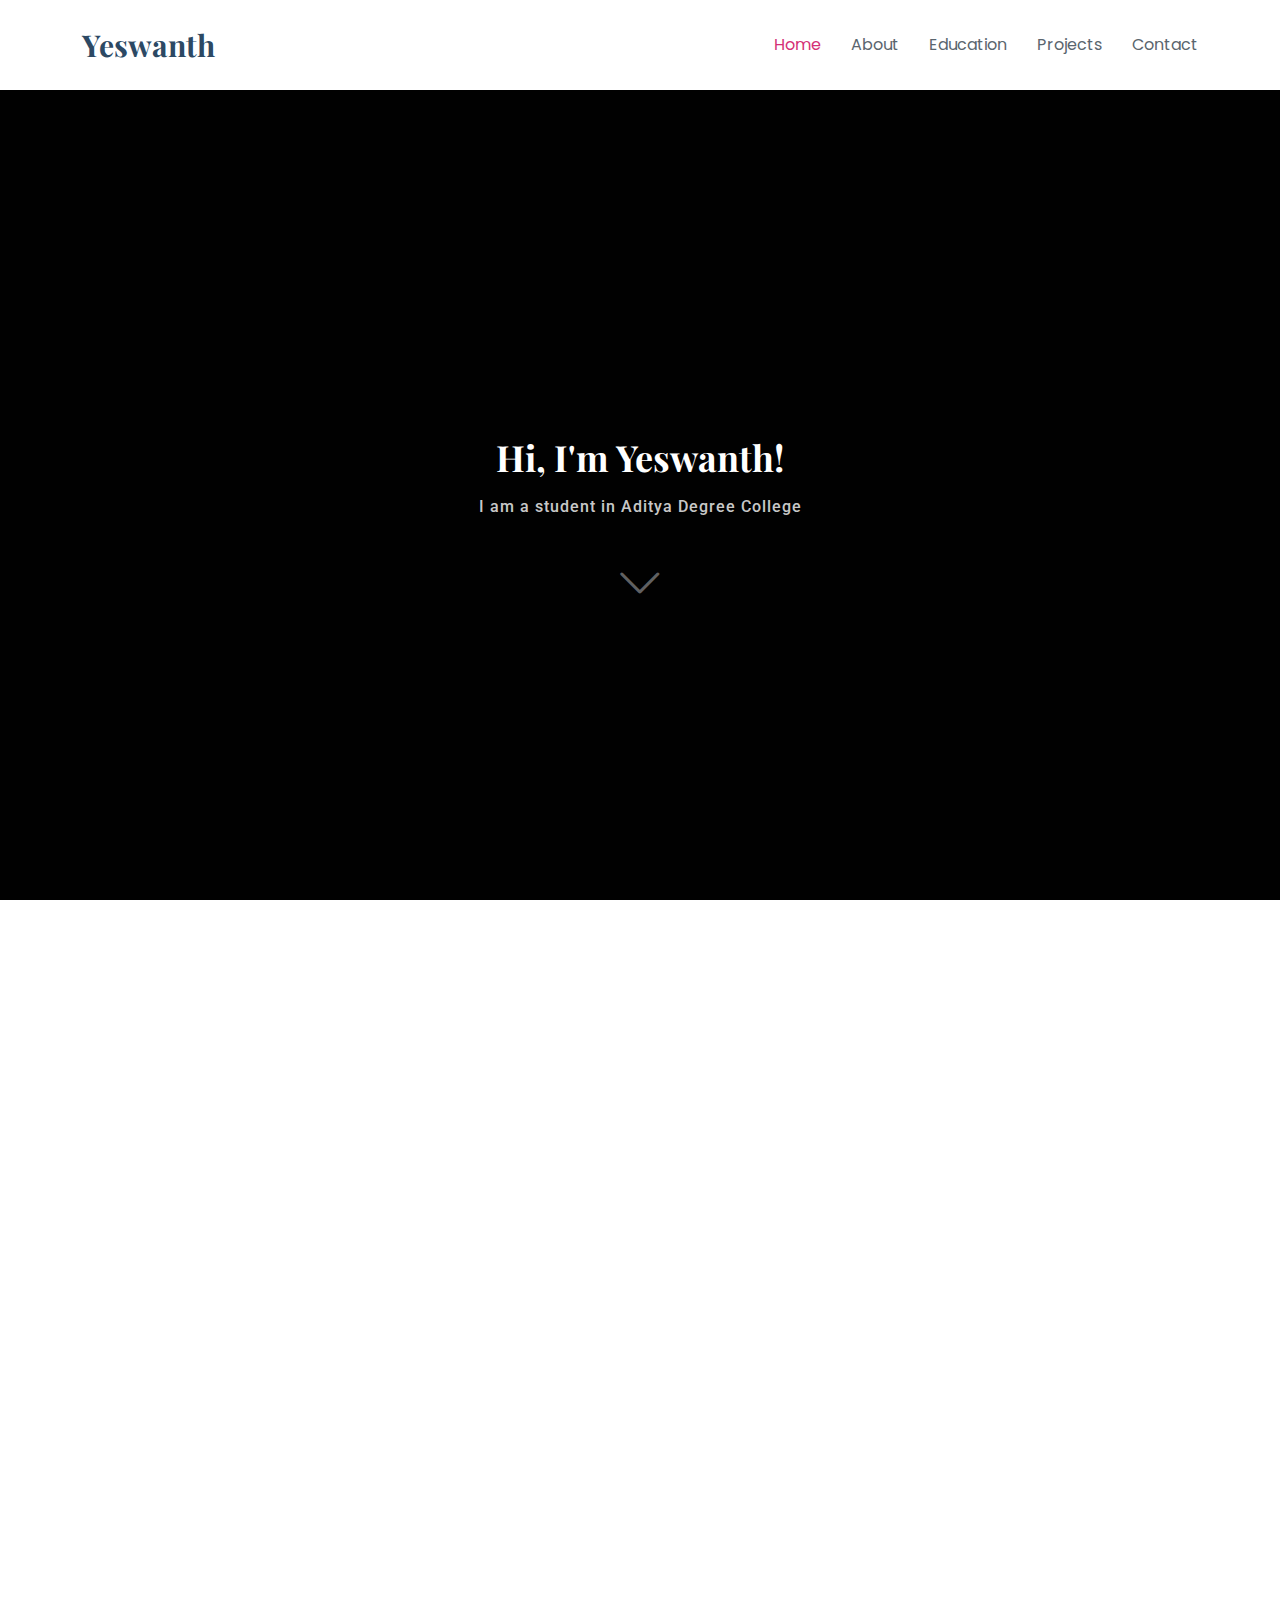
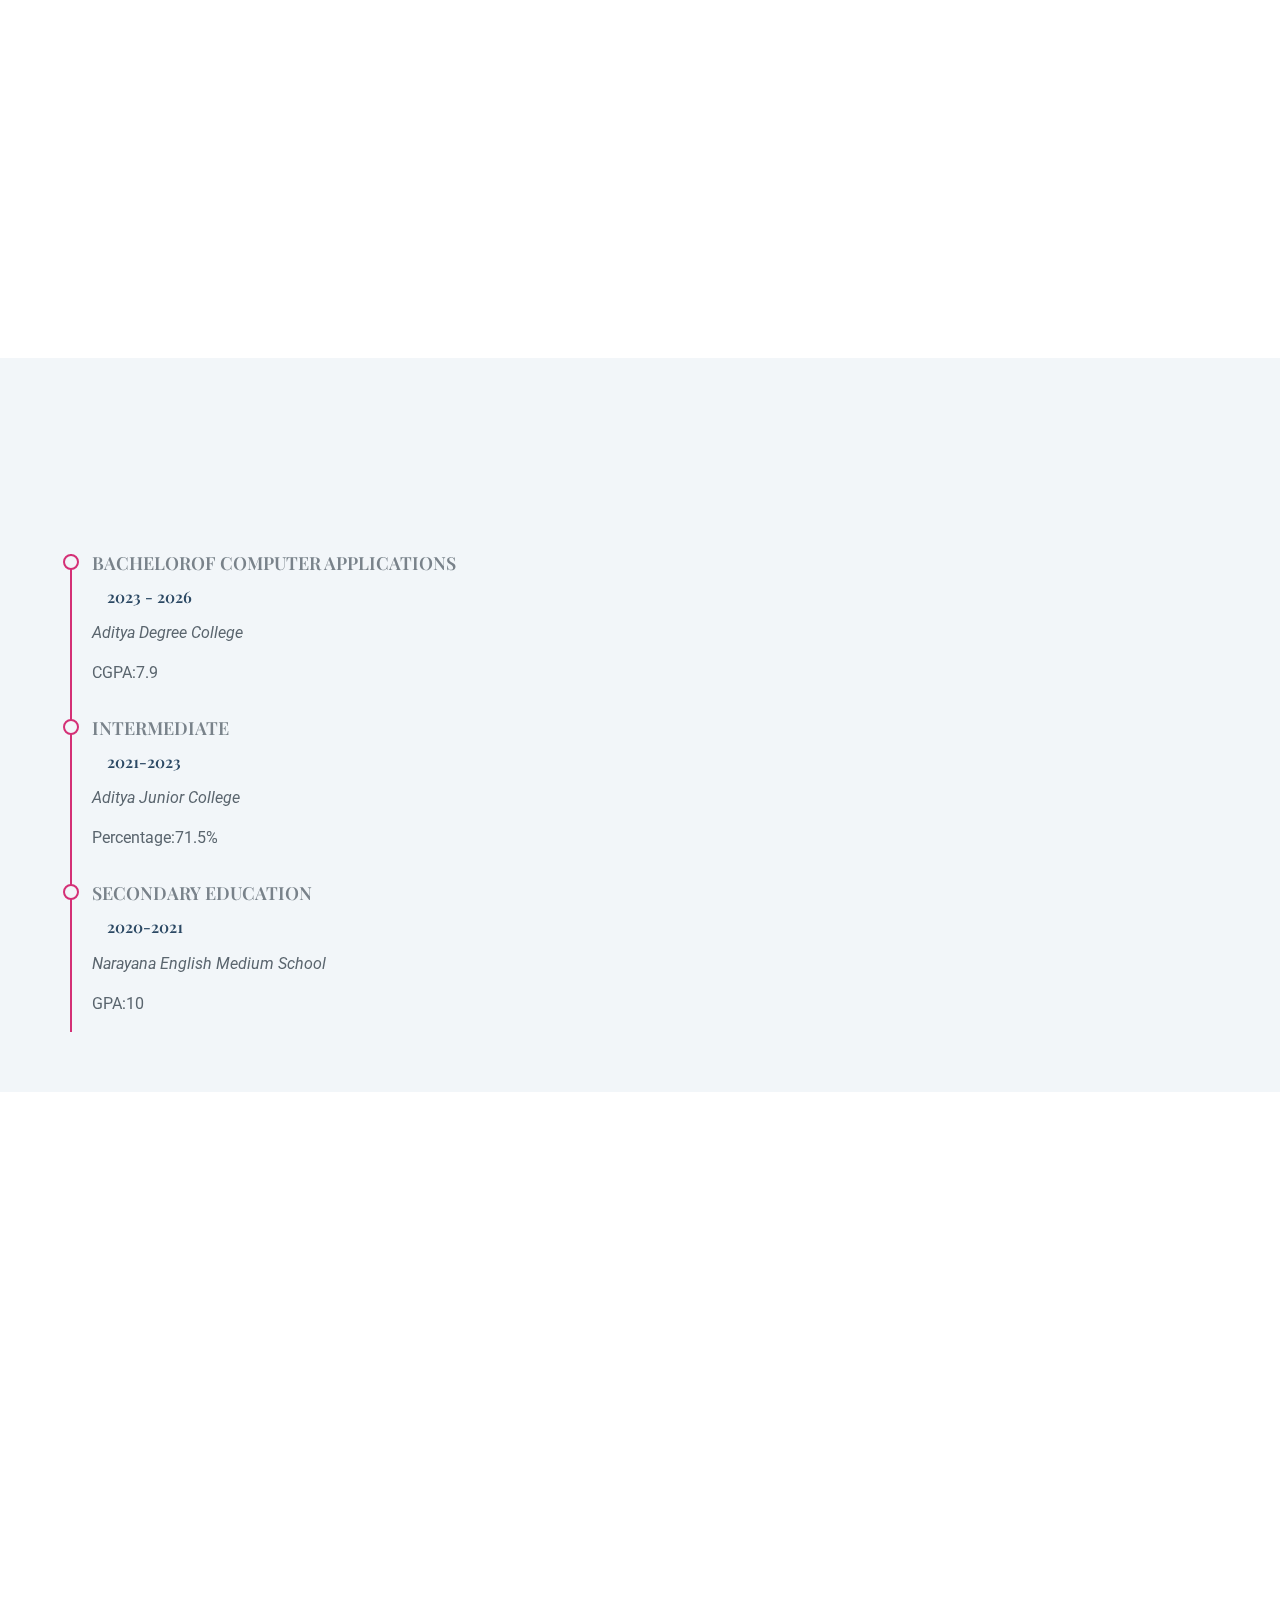
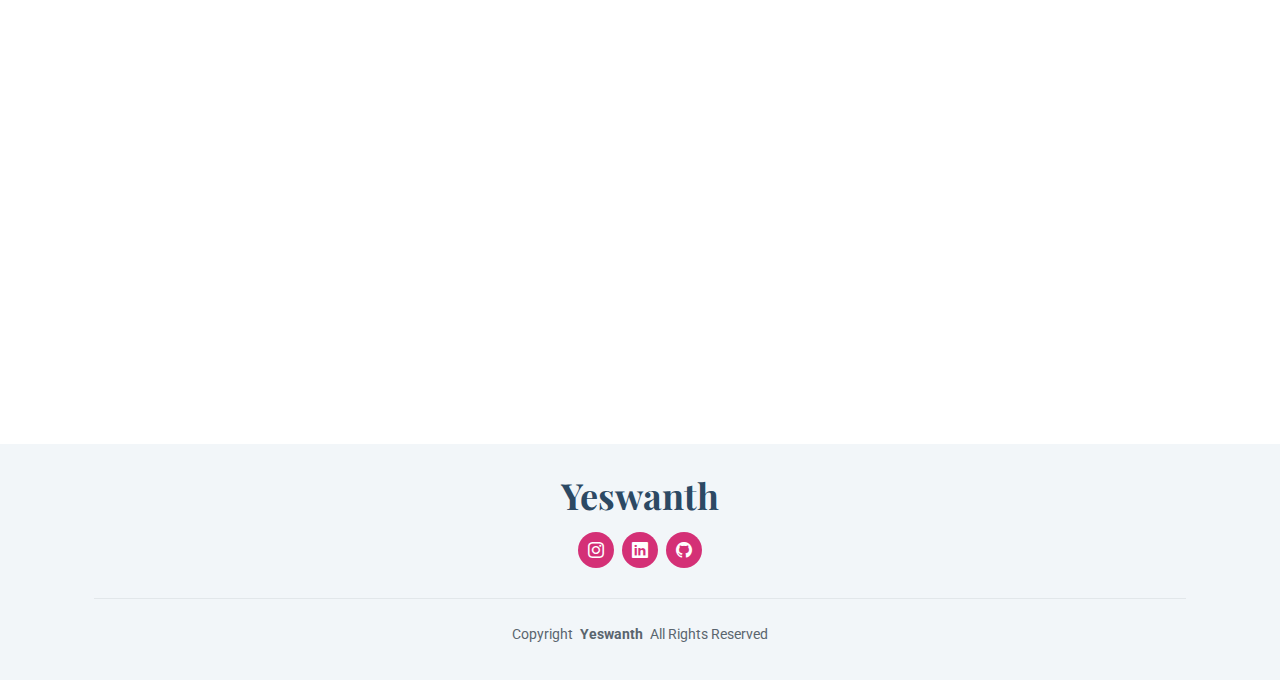
<file: index.html>
<!DOCTYPE html>
<html lang="en">

<head>
  <meta charset="utf-8">
  <meta content="width=device-width, initial-scale=1.0" name="viewport">
  <title>Yeswanth Portfolio</title>
  <meta name="description" content="">
  <meta name="keywords" content="">
  <!-- Favicons -->
  <link href="assets/img/logo1.png" rel="icon">
  <!-- Fonts -->
  <link href="https://fonts.googleapis.com" rel="preconnect">
  <link href="https://fonts.gstatic.com" rel="preconnect" crossorigin>
  <link href="https://fonts.googleapis.com/css2?family=Roboto:ital,wght@0,100;0,300;0,400;0,500;0,700;0,900;1,100;1,300;1,400;1,500;1,700;1,900&family=Poppins:ital,wght@0,100;0,200;0,300;0,400;0,500;0,600;0,700;0,800;0,900;1,100;1,200;1,300;1,400;1,500;1,600;1,700;1,800;1,900&family=Playfair+Display:ital,wght@0,400;0,500;0,600;0,700;0,800;0,900;1,400;1,500;1,600;1,700;1,800;1,900&display=swap" rel="stylesheet">
  <!-- Vendor CSS Files -->
  <link href="assets/vendor/bootstrap/css/bootstrap.min.css" rel="stylesheet">
  <link href="assets/vendor/bootstrap-icons/bootstrap-icons.css" rel="stylesheet">
  <link href="assets/vendor/aos/aos.css" rel="stylesheet">
  <link href="assets/vendor/glightbox/css/glightbox.min.css" rel="stylesheet">
  <link href="assets/vendor/swiper/swiper-bundle.min.css" rel="stylesheet">
  <!-- Main CSS File -->
  <link href="assets/css/main.css" rel="stylesheet">
</head>
<body class="index-page">
  <header id="header" class="header d-flex align-items-center sticky-top">
    <div class="container-fluid container-xl position-relative d-flex align-items-center justify-content-between">
      <a href="index.html" class="logo d-flex align-items-center">
      <h1 class="sitename">Yeswanth</h1>
      </a>
      <nav id="navmenu" class="navmenu">
        <ul>
          <li><a href="#hero" class="active">Home</a></li>
          <li><a href="#about">About</a></li>
          <li><a href="#education">Education</a></li>
          <li><a href="#projects">Projects</a></li>
          <li><a href="#contact">Contact</a></li>
        </ul>
        <i class="mobile-nav-toggle d-xl-none bi bi-list"></i>
      </nav>
    </div>
  </header>
  <main class="main">
    <!-- Hero Section -->
    <section id="hero" class="hero section dark-background">
      <div class="container text-center" data-aos="fade-up" data-aos-delay="100">
        <h2>Hi, I'm Yeswanth!</h2>
        <p>I am a student in Aditya Degree College<br></p>
        <a href="#about" class="btn-scroll" title="Scroll Down"><i class="bi bi-chevron-down"></i></a>
      </div>
    </section><!-- /Hero Section -->
    <!-- About Section -->
    <section id="about" class="about section">
      <!-- Section Title -->
      <div class="container section-title" data-aos="fade-up">
        <h2>About</h2>
      </div><!-- End Section Title -->
      <div class="container" data-aos="fade-up" data-aos-delay="100">
        <div class="row gy-4 justify-content-center">
          <div class="col-lg-4">
            <img src="assets/img/me.jpg" class="img-fluid" style="width: 356px;height: 350px;" alt="">
          </div>
          <div class="col-lg-8 content">
            <h2> Student &amp; Web Developer.</h2>
            <p class="fst-italic py-3">
             
            </p>
            <div class="row">
              <div class="col-lg-6">
                <ul>
                  <li><i class="bi bi-chevron-right"></i> <strong>Birthday:</strong> <span>23 Nov 2005</span></li>
                  <li><i class="bi bi-chevron-right"></i> <strong>Phone:</strong> <span>7893463488</span></li>
                  <li><i class="bi bi-chevron-right"></i> <strong>City:</strong> <span>Anaparthi,Ap</span></li>
                </ul>
              </div>
              <div class="col-lg-6">
                <ul>
                  <li><i class="bi bi-chevron-right"></i> <strong>Age:</strong> <span>20</span></li>
                  <li><i class="bi bi-chevron-right"></i> <strong>Degree:</strong> <span>UG</span></li>
                  <li><i class="bi bi-chevron-right"></i> <strong>Email:</strong> <span>yeswanthyesanth20@gmail.com</span></li>
                </ul>
              </div>
            </div>
            <p class="py-3">
              Aspiring Software Developer with a strong foundation in BCA from
              Aditya Degree College. Proficient in various web technologies , I aim
              to leverage my technical skills and teamwork abilities to contribute
              effectively to innovative projects and drive business success. Seeking
              opportunities to grow and excel in a dynamic and collaborative
              environment.
            </p>
          </div>
        </div>
      </div>
    </section><!-- /About Section -->
    <!-- Skills Section -->
    <section id="skills" class="skills section">
      <!-- Section Title -->
      <div class="container section-title" data-aos="fade-up">
        <h2>Skills</h2>
      <div class="container" data-aos="fade-up" data-aos-delay="100">
        <div class="row skills-content skills-animation">
          <div class="col-lg-6">
            <div class="progress">
              <span class="skill"><span>HTML</span> <i class="val">100%</i></span>
              <div class="progress-bar-wrap">
                <div class="progress-bar" role="progressbar" aria-valuenow="100" aria-valuemin="0" aria-valuemax="100"></div>
              </div>
            </div><!-- End Skills Item -->
            <div class="progress">
              <span class="skill"><span>CSS</span> <i class="val">90%</i></span>
              <div class="progress-bar-wrap">
                <div class="progress-bar" role="progressbar" aria-valuenow="90" aria-valuemin="0" aria-valuemax="100"></div>
              </div>
            </div><!-- End Skills Item -->
            <div class="progress">
              <span class="skill"><span>JavaScript</span> <i class="val">75%</i></span>
              <div class="progress-bar-wrap">
                <div class="progress-bar" role="progressbar" aria-valuenow="75" aria-valuemin="0" aria-valuemax="100"></div>
              </div>
            </div><!-- End Skills Item -->
          </div>
          <div class="col-lg-6">
            <div class="progress">
              <span class="skill"><span>Python</span> <i class="val">80%</i></span>
              <div class="progress-bar-wrap">
                <div class="progress-bar" role="progressbar" aria-valuenow="80" aria-valuemin="0" aria-valuemax="100"></div>
              </div>
            </div><!-- End Skills Item -->
            <div class="progress">
              <span class="skill"><span>Java</span> <i class="val">90%</i></span>
              <div class="progress-bar-wrap">
                <div class="progress-bar" role="progressbar" aria-valuenow="90" aria-valuemin="0" aria-valuemax="100"></div>
              </div>
            </div><!-- End Skills Item -->
            <div class="progress">
              <span class="skill"><span>SQL</span> <i class="val">55%</i></span>
              <div class="progress-bar-wrap">
                <div class="progress-bar" role="progressbar" aria-valuenow="55" aria-valuemin="0" aria-valuemax="100"></div>
              </div>
            </div><!-- End Skills Item -->
          </div>
        </div>
      </div>
    </section><!-- /Skills Section -->
    <!-- Resume Section -->
    <section id="education" class="resume section light-background">
      <!-- Section Title -->
      <div class="container section-title" data-aos="fade-up">
        <h2>Education</h2>
      </div><!-- End Section Title -->
      <div class="container">
        <div class="row">
            <div class="resume-item">
              <h4>Bachelorof Computer Applications</h4>
              <h5>2023 - 2026</h5>
              <p><em>Aditya Degree College</em></p>
              <p>CGPA:7.9</p>
            </div><!-- Edn Resume Item -->
            <div class="resume-item">
              <h4>Intermediate</h4>
              <h5>2021-2023</h5>
              <p><em>Aditya Junior College</em></p>
              <p>Percentage:71.5%</p>
            </div><!-- Edn Resume Item -->
            <div class="resume-item">
              <h4>Secondary Education </h4>
              <h5>2020-2021</h5>
              <p><em>Narayana English Medium School</em></p>
              <p>GPA:10</p>
            </div><!-- Edn Resume Item -->
          </div>
        </div>
      </div>
    </section><!-- /Resume Section -->
    <!-- Portfolio Section -->
    <section id="projects" class="portfolio section white-background">
      <!-- Section Title -->
      <div class="container section-title" data-aos="fade-up">
        <h2>Projects</h2>
      </div><!-- End Section Title -->
      <div class="container">
        <div class="isotope-layout" data-default-filter="*" data-layout="masonry" data-sort="original-order">
          <div class="row gy-4 isotope-container" data-aos="fade-up" data-aos-delay="200">
            <div class="col-lg-4 col-md-6 portfolio-item isotope-item filter-app">
              <img src="assets/img/masonry-portfolio/clone.png" class="img-fluid" alt="">
              <div class="portfolio-info">
                <h4> Netflix Clone </h4>
                <a href="assets/img/masonry-portfolio/netvi.mp4" title="Netflix Clone" data-gallery="portfolio-gallery-app" class="glightbox preview-link"><i class="bi bi-zoom-in"></i></a>
                <a href="portfolio-details.html" title="More Details" class="details-link"><i class="bi bi-link-45deg"></i></a>
              </div>
            </div><!-- End Portfolio Item -->
            <div class="col-lg-4 col-md-6 portfolio-item isotope-item filter-app">
              <img src="assets/img/masonry-portfolio/ecomerce.png" class="img-fluid" alt="">
              <div class="portfolio-info">
                <h4> E-commerce website</h4>
                <a href="assets/img/masonry-portfolio/ecomerce.png" title=" E-commerce website" data-gallery="portfolio-gallery-app" class="glightbox preview-link"><i class="bi bi-zoom-in"></i></a>
                <a href="project-details.html" title="More Details" class="details-link"><i class="bi bi-link-45deg"></i></a>
              </div>
            </div><!-- End Portfolio Item -->
          </div><!-- End Portfolio Container -->
        </div>
      </div>
    </section><!-- /Portfolio Section -->
    <!-- Contact Section -->
    <section id="contact" class="contact section">
      <!-- Section Title -->
      <div class="container section-title" data-aos="fade-up">
        <h2>Contact</h2>
      </div><!-- End Section Title -->
      <div class="container" data-aos="fade" data-aos-delay="100">
        <div class="row gy-4">
          <div class="col-lg-4">
            <div class="info-item d-flex" data-aos="fade-up" data-aos-delay="200">
              <i class="bi bi-geo-alt flex-shrink-0"></i>
              <div>
                <h3>Address</h3>
                <p>12-85/7 Mahalakshmi Peta, Anaparthi,533342</p>
              </div>
            </div><!-- End Info Item -->
            <div class="info-item d-flex" data-aos="fade-up" data-aos-delay="300">
              <i class="bi bi-telephone flex-shrink-0"></i>
              <div>
                <h3>Call Us</h3>
                <p>+91 7893463488</p>
              </div>
            </div><!-- End Info Item -->
            <div class="info-item d-flex" data-aos="fade-up" data-aos-delay="400">
              <i class="bi bi-envelope flex-shrink-0"></i>
              <div>
                <h3>Email Us</h3>
                <p>yeswanthyeswanth20@gmail.com</p>
              </div>
            </div><!-- End Info Item -->
          </div>
         <div class="col-lg-8">
<form name="contact" id="contact-form" method="POST" data-netlify="true" data-netlify-honeypot="bot-field">
  <input type="hidden" name="form-name" value="contact" />
  <div class="row gy-4">
    <div class="col-md-6">
      <input type="text" name="name" class="form-control" placeholder="Your Name" required>
    </div>
    <div class="col-md-6">
      <input type="email" name="email" class="form-control" placeholder="Your Email" required>
    </div>
    <div class="col-md-12">
      <input type="text" name="subject" class="form-control" placeholder="Subject" required>
    </div>
    <div class="col-md-12">
      <textarea name="message" class="form-control" rows="3" placeholder="Message" required></textarea>
    </div>
    <div class="col-md-12 text-center">
      <div class="loading" style="display: none;">Loading...</div>
      <div class="error-message" style="display: none; color: red;"></div>
      <div class="sent-message" style="display: none; color: white;">Your message has been sent. Thank you!</div>
      <button type="submit" netlify>Send Message</button>
    </div>
  </div>
</form>

        </div>
      </div>
    </section><!-- /Contact Section -->
  </main>
  <footer id="footer" class="footer light-background">
    <div class="container">
      <h3 class="sitename">Yeswanth</h3>
      <div class="social-links d-flex justify-content-center">
        <a href="https://www.instagram.com/yeswanth_vuddagiri/" target="_blank"><i class="bi bi-instagram"></i></a>
        <a href="https://linkedin.com/in/yeswanth-vuddagiri-03928b238" target="_blank"><i class="bi bi-linkedin"></i></a>
        <a href=" https://github.com/yeswanthvuddagiri" target="_blank"><i class="bi bi-github"></i></a>
      </div>
      <div class="container">
        <div class="copyright">
          <span>Copyright</span> <strong class="px-1 sitename">Yeswanth</strong> <span>All Rights Reserved</span>
        </div>
        <div class="credits">
        </div>
      </div>
    </div>
  </footer>
  <!-- Scroll Top -->
  <a href="#" id="scroll-top" class="scroll-top d-flex align-items-center justify-content-center"><i class="bi bi-arrow-up-short"></i></a>
  <!-- Preloader -->
  <div id="preloader"></div>
  <!-- Vendor JS Files -->
  <script src="assets/vendor/bootstrap/js/bootstrap.bundle.min.js"></script>
  <script src="assets/vendor/aos/aos.js"></script>
  <script src="assets/vendor/waypoints/noframework.waypoints.js"></script>
  <script src="assets/vendor/glightbox/js/glightbox.min.js"></script>
  <script src="assets/vendor/imagesloaded/imagesloaded.pkgd.min.js"></script>
  <script src="assets/vendor/isotope-layout/isotope.pkgd.min.js"></script>
  <script src="assets/vendor/swiper/swiper-bundle.min.js"></script>
  <!-- Main JS File -->
  <script src="assets/js/main.js"></script>
</body>
</html>
</file>
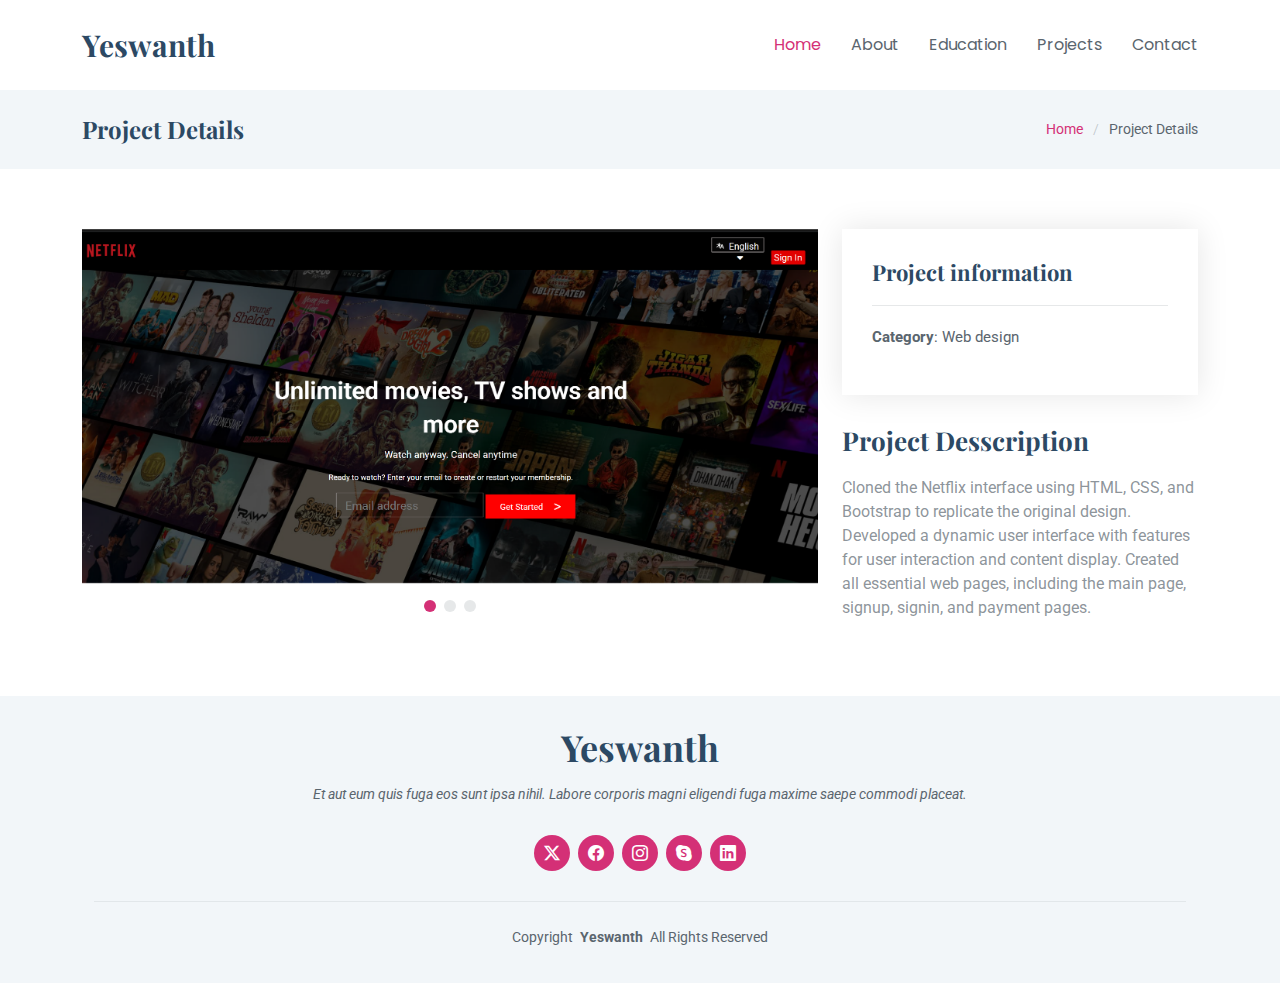
<file: portfolio-details.html>
<!DOCTYPE html>
<html lang="en">

<head>
  <meta charset="utf-8">
  <meta content="width=device-width, initial-scale=1.0" name="viewport">
  <title>Portfolio Details - Lonely Bootstrap Template</title>
  <meta name="description" content="">
  <meta name="keywords" content="">

  <!-- Favicons -->
  <link href="assets/img/favicon.png" rel="icon">
  <link href="assets/img/apple-touch-icon.png" rel="apple-touch-icon">

  <!-- Fonts -->
  <link href="https://fonts.googleapis.com" rel="preconnect">
  <link href="https://fonts.gstatic.com" rel="preconnect" crossorigin>
  <link href="https://fonts.googleapis.com/css2?family=Roboto:ital,wght@0,100;0,300;0,400;0,500;0,700;0,900;1,100;1,300;1,400;1,500;1,700;1,900&family=Poppins:ital,wght@0,100;0,200;0,300;0,400;0,500;0,600;0,700;0,800;0,900;1,100;1,200;1,300;1,400;1,500;1,600;1,700;1,800;1,900&family=Playfair+Display:ital,wght@0,400;0,500;0,600;0,700;0,800;0,900;1,400;1,500;1,600;1,700;1,800;1,900&display=swap" rel="stylesheet">

  <!-- Vendor CSS Files -->
  <link href="assets/vendor/bootstrap/css/bootstrap.min.css" rel="stylesheet">
  <link href="assets/vendor/bootstrap-icons/bootstrap-icons.css" rel="stylesheet">
  <link href="assets/vendor/aos/aos.css" rel="stylesheet">
  <link href="assets/vendor/glightbox/css/glightbox.min.css" rel="stylesheet">
  <link href="assets/vendor/swiper/swiper-bundle.min.css" rel="stylesheet">

  <!-- Main CSS File -->
  <link href="assets/css/main.css" rel="stylesheet">

  <!-- =======================================================
  * Template Name: Lonely
  * Template URL: https://bootstrapmade.com/free-html-bootstrap-template-lonely/
  * Updated: Aug 07 2024 with Bootstrap v5.3.3
  * Author: BootstrapMade.com
  * License: https://bootstrapmade.com/license/
  ======================================================== -->
</head>

<body class="portfolio-details-page">

  <header id="header" class="header d-flex align-items-center sticky-top">
    <div class="container-fluid container-xl position-relative d-flex align-items-center justify-content-between">

      <a href="index.html" class="logo d-flex align-items-center">
        <!-- Uncomment the line below if you also wish to use an image logo -->
        <!-- <img src="assets/img/logo.png" alt=""> -->
        <h1 class="sitename">Yeswanth</h1>
      </a>

      <nav id="navmenu" class="navmenu">
        <ul>
          <li><a href="#index.html" class="active">Home</a></li>
          <li><a href="#about">About</a></li>
          <li><a href="#education">Education</a></li>
          <li><a href="#projects">Projects</a></li>
          <li><a href="#contact">Contact</a></li>
        </ul>
        <i class="mobile-nav-toggle d-xl-none bi bi-list"></i>
      </nav>

    </div>
  </header>

  <main class="main">

    <!-- Page Title -->
    <div class="page-title light-background">
      <div class="container d-lg-flex justify-content-between align-items-center">
        <h1 class="mb-2 mb-lg-0">Project Details</h1>
        <nav class="breadcrumbs">
          <ol>
            <li><a href="index.html">Home</a></li>
            <li class="current">Project Details</li>
          </ol>
        </nav>
      </div>
    </div><!-- End Page Title -->

    <!-- Portfolio Details Section -->
    <section id="portfolio-details" class="portfolio-details section">

      <div class="container" data-aos="fade-up" data-aos-delay="100">

        <div class="row gy-4">

          <div class="col-lg-8">
            <div class="portfolio-details-slider swiper init-swiper">

              <script type="application/json" class="swiper-config">
                {
                  "loop": true,
                  "speed": 600,
                  "autoplay": {
                    "delay": 5000
                  },
                  "slidesPerView": "auto",
                  "pagination": {
                    "el": ".swiper-pagination",
                    "type": "bullets",
                    "clickable": true
                  }
                }
              </script>

              <div class="swiper-wrapper align-items-center">

                <div class="swiper-slide">
                  <img src="assets/img/portfolio/n3.png" alt="">
                </div>

                <div class="swiper-slide">
                  <img src="assets/img/portfolio/n1.png" alt="">
                </div>

                
                <div class="swiper-slide">
                  <img src="assets/img/portfolio/n2.png" alt="">
                </div>

              </div>
              <div class="swiper-pagination"></div>
            </div>
          </div>

          <div class="col-lg-4">
            <div class="portfolio-info" data-aos="fade-up" data-aos-delay="200">
              <h3>Project information</h3>
              <ul>
                <li><strong>Category</strong>: Web design</li>
              </ul>
            </div>
            <div class="portfolio-description" data-aos="fade-up" data-aos-delay="300">
              <h2>Project Desscription</h2>
              <p> Cloned the Netflix interface using HTML, CSS, and Bootstrap
                to replicate the original design. 
               Developed a dynamic user interface with features for user
                interaction and content display. 
               Created all essential web pages, including the main page,
                signup, signin, and payment pages.</p>
            </div>
          </div>

        </div>

      </div>

    </section><!-- /Portfolio Details Section -->

  </main>

  <footer id="footer" class="footer light-background">
    <div class="container">
      <h3 class="sitename">Yeswanth</h3>
      <p>Et aut eum quis fuga eos sunt ipsa nihil. Labore corporis magni eligendi fuga maxime saepe commodi placeat.</p>
      <div class="social-links d-flex justify-content-center">
        <a href=""><i class="bi bi-twitter-x"></i></a>
        <a href=""><i class="bi bi-facebook"></i></a>
        <a href=""><i class="bi bi-instagram"></i></a>
        <a href=""><i class="bi bi-skype"></i></a>
        <a href=""><i class="bi bi-linkedin"></i></a>
      </div>
      <div class="container">
        <div class="copyright">
          <span>Copyright</span> <strong class="px-1 sitename">Yeswanth</strong> <span>All Rights Reserved</span>
        </div>
        <div class="credits">
          <!-- All the links in the footer should remain intact. -->
          <!-- You can delete the links only if you've purchased the pro version. -->
          <!-- Licensing information: https://bootstrapmade.com/license/ -->
          <!-- Purchase the pro version with working PHP/AJAX contact form: [buy-url] -->
          
        </div>
      </div>
    </div>
  </footer>

  <!-- Scroll Top -->
  <a href="#" id="scroll-top" class="scroll-top d-flex align-items-center justify-content-center"><i class="bi bi-arrow-up-short"></i></a>

  <!-- Preloader -->
  <div id="preloader"></div>

  <!-- Vendor JS Files -->
  <script src="assets/vendor/bootstrap/js/bootstrap.bundle.min.js"></script>
  <script src="assets/vendor/php-email-form/validate.js"></script>
  <script src="assets/vendor/aos/aos.js"></script>
  <script src="assets/vendor/waypoints/noframework.waypoints.js"></script>
  <script src="assets/vendor/glightbox/js/glightbox.min.js"></script>
  <script src="assets/vendor/imagesloaded/imagesloaded.pkgd.min.js"></script>
  <script src="assets/vendor/isotope-layout/isotope.pkgd.min.js"></script>
  <script src="assets/vendor/swiper/swiper-bundle.min.js"></script>

  <!-- Main JS File -->
  <script src="assets/js/main.js"></script>

</body>

</html>
</file>
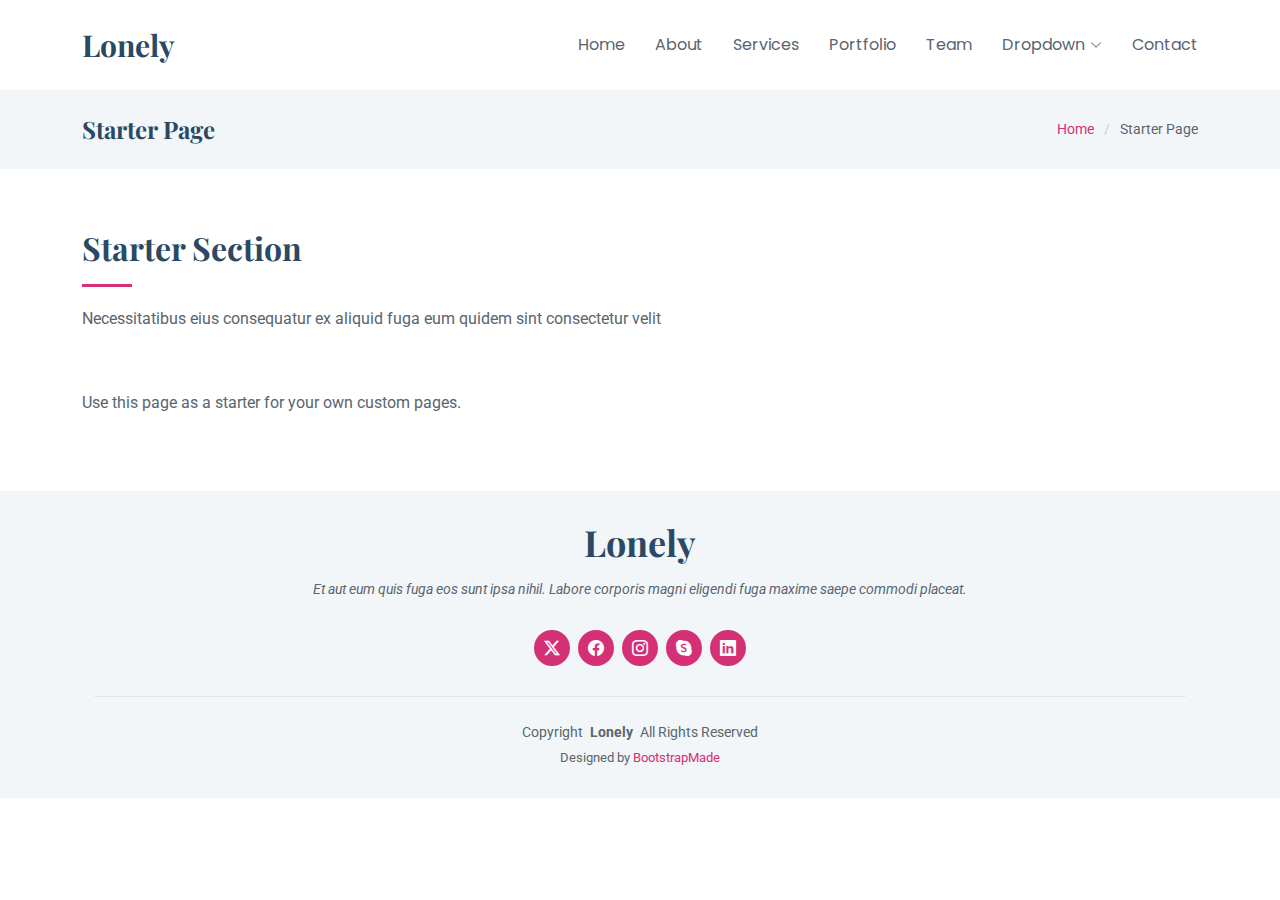
<file: starter-page.html>
<!DOCTYPE html>
<html lang="en">

<head>
  <meta charset="utf-8">
  <meta content="width=device-width, initial-scale=1.0" name="viewport">
  <title>Starter Page - Lonely Bootstrap Template</title>
  <meta name="description" content="">
  <meta name="keywords" content="">

  <!-- Favicons -->
  <link href="assets/img/favicon.png" rel="icon">
  <link href="assets/img/apple-touch-icon.png" rel="apple-touch-icon">

  <!-- Fonts -->
  <link href="https://fonts.googleapis.com" rel="preconnect">
  <link href="https://fonts.gstatic.com" rel="preconnect" crossorigin>
  <link href="https://fonts.googleapis.com/css2?family=Roboto:ital,wght@0,100;0,300;0,400;0,500;0,700;0,900;1,100;1,300;1,400;1,500;1,700;1,900&family=Poppins:ital,wght@0,100;0,200;0,300;0,400;0,500;0,600;0,700;0,800;0,900;1,100;1,200;1,300;1,400;1,500;1,600;1,700;1,800;1,900&family=Playfair+Display:ital,wght@0,400;0,500;0,600;0,700;0,800;0,900;1,400;1,500;1,600;1,700;1,800;1,900&display=swap" rel="stylesheet">

  <!-- Vendor CSS Files -->
  <link href="assets/vendor/bootstrap/css/bootstrap.min.css" rel="stylesheet">
  <link href="assets/vendor/bootstrap-icons/bootstrap-icons.css" rel="stylesheet">
  <link href="assets/vendor/aos/aos.css" rel="stylesheet">
  <link href="assets/vendor/glightbox/css/glightbox.min.css" rel="stylesheet">
  <link href="assets/vendor/swiper/swiper-bundle.min.css" rel="stylesheet">

  <!-- Main CSS File -->
  <link href="assets/css/main.css" rel="stylesheet">

  <!-- =======================================================
  * Template Name: Lonely
  * Template URL: https://bootstrapmade.com/free-html-bootstrap-template-lonely/
  * Updated: Aug 07 2024 with Bootstrap v5.3.3
  * Author: BootstrapMade.com
  * License: https://bootstrapmade.com/license/
  ======================================================== -->
</head>

<body class="starter-page-page">

  <header id="header" class="header d-flex align-items-center sticky-top">
    <div class="container-fluid container-xl position-relative d-flex align-items-center justify-content-between">

      <a href="index.html" class="logo d-flex align-items-center">
        <!-- Uncomment the line below if you also wish to use an image logo -->
        <!-- <img src="assets/img/logo.png" alt=""> -->
        <h1 class="sitename">Lonely</h1>
      </a>

      <nav id="navmenu" class="navmenu">
        <ul>
          <li><a href="#hero">Home</a></li>
          <li><a href="#about">About</a></li>
          <li><a href="#services">Services</a></li>
          <li><a href="#portfolio">Portfolio</a></li>
          <li><a href="#team">Team</a></li>
          <li class="dropdown"><a href="#"><span>Dropdown</span> <i class="bi bi-chevron-down toggle-dropdown"></i></a>
            <ul>
              <li><a href="#">Dropdown 1</a></li>
              <li class="dropdown"><a href="#"><span>Deep Dropdown</span> <i class="bi bi-chevron-down toggle-dropdown"></i></a>
                <ul>
                  <li><a href="#">Deep Dropdown 1</a></li>
                  <li><a href="#">Deep Dropdown 2</a></li>
                  <li><a href="#">Deep Dropdown 3</a></li>
                  <li><a href="#">Deep Dropdown 4</a></li>
                  <li><a href="#">Deep Dropdown 5</a></li>
                </ul>
              </li>
              <li><a href="#">Dropdown 2</a></li>
              <li><a href="#">Dropdown 3</a></li>
              <li><a href="#">Dropdown 4</a></li>
            </ul>
          </li>
          <li><a href="#contact">Contact</a></li>
        </ul>
        <i class="mobile-nav-toggle d-xl-none bi bi-list"></i>
      </nav>

    </div>
  </header>

  <main class="main">

    <!-- Page Title -->
    <div class="page-title light-background">
      <div class="container d-lg-flex justify-content-between align-items-center">
        <h1 class="mb-2 mb-lg-0">Starter Page</h1>
        <nav class="breadcrumbs">
          <ol>
            <li><a href="index.html">Home</a></li>
            <li class="current">Starter Page</li>
          </ol>
        </nav>
      </div>
    </div><!-- End Page Title -->

    <!-- Starter Section Section -->
    <section id="starter-section" class="starter-section section">

      <!-- Section Title -->
      <div class="container section-title" data-aos="fade-up">
        <h2>Starter Section</h2>
        <p>Necessitatibus eius consequatur ex aliquid fuga eum quidem sint consectetur velit</p>
      </div><!-- End Section Title -->

      <div class="container" data-aos="fade-up">
        <p>Use this page as a starter for your own custom pages.</p>
      </div>

    </section><!-- /Starter Section Section -->

  </main>

  <footer id="footer" class="footer light-background">
    <div class="container">
      <h3 class="sitename">Lonely</h3>
      <p>Et aut eum quis fuga eos sunt ipsa nihil. Labore corporis magni eligendi fuga maxime saepe commodi placeat.</p>
      <div class="social-links d-flex justify-content-center">
        <a href=""><i class="bi bi-twitter-x"></i></a>
        <a href=""><i class="bi bi-facebook"></i></a>
        <a href=""><i class="bi bi-instagram"></i></a>
        <a href=""><i class="bi bi-skype"></i></a>
        <a href=""><i class="bi bi-linkedin"></i></a>
      </div>
      <div class="container">
        <div class="copyright">
          <span>Copyright</span> <strong class="px-1 sitename">Lonely</strong> <span>All Rights Reserved</span>
        </div>
        <div class="credits">
          <!-- All the links in the footer should remain intact. -->
          <!-- You can delete the links only if you've purchased the pro version. -->
          <!-- Licensing information: https://bootstrapmade.com/license/ -->
          <!-- Purchase the pro version with working PHP/AJAX contact form: [buy-url] -->
          Designed by <a href="https://bootstrapmade.com/">BootstrapMade</a>
        </div>
      </div>
    </div>
  </footer>

  <!-- Scroll Top -->
  <a href="#" id="scroll-top" class="scroll-top d-flex align-items-center justify-content-center"><i class="bi bi-arrow-up-short"></i></a>

  <!-- Preloader -->
  <div id="preloader"></div>

  <!-- Vendor JS Files -->
  <script src="assets/vendor/bootstrap/js/bootstrap.bundle.min.js"></script>
  <script src="assets/vendor/php-email-form/validate.js"></script>
  <script src="assets/vendor/aos/aos.js"></script>
  <script src="assets/vendor/waypoints/noframework.waypoints.js"></script>
  <script src="assets/vendor/glightbox/js/glightbox.min.js"></script>
  <script src="assets/vendor/imagesloaded/imagesloaded.pkgd.min.js"></script>
  <script src="assets/vendor/isotope-layout/isotope.pkgd.min.js"></script>
  <script src="assets/vendor/swiper/swiper-bundle.min.js"></script>

  <!-- Main JS File -->
  <script src="assets/js/main.js"></script>

</body>

</html>
</file>
<file: assets/css/main.css>
/**
* Template Name: Lonely
* Template URL: https://bootstrapmade.com/free-html-bootstrap-template-lonely/
* Updated: Aug 07 2024 with Bootstrap v5.3.3
* Author: BootstrapMade.com
* License: https://bootstrapmade.com/license/
*/

/*--------------------------------------------------------------
# Font & Color Variables
# Help: https://bootstrapmade.com/color-system/
--------------------------------------------------------------*/
/* Fonts */
:root {
  --default-font: "Roboto",  system-ui, -apple-system, "Segoe UI", Roboto, "Helvetica Neue", Arial, "Noto Sans", "Liberation Sans", sans-serif, "Apple Color Emoji", "Segoe UI Emoji", "Segoe UI Symbol", "Noto Color Emoji";
  --heading-font: "Playfair Display",  sans-serif;
  --nav-font: "Poppins",  sans-serif;
}

/* Global Colors - The following color variables are used throughout the website. Updating them here will change the color scheme of the entire website */
:root { 
  --background-color: #ffffff; /* Background color for the entire website, including individual sections */
  --default-color: #5a656e; /* Default color used for the majority of the text content across the entire website */
  --heading-color: #2c4964; /* Color for headings, subheadings and title throughout the website */
  --accent-color: #d43076; /* Accent color that represents your brand on the website. It's used for buttons, links, and other elements that need to stand out */
  --surface-color: #ffffff; /* The surface color is used as a background of boxed elements within sections, such as cards, icon boxes, or other elements that require a visual separation from the global background. */
  --contrast-color: #ffffff; /* Contrast color for text, ensuring readability against backgrounds of accent, heading, or default colors. */
}

/* Nav Menu Colors - The following color variables are used specifically for the navigation menu. They are separate from the global colors to allow for more customization options */
:root {
  --nav-color: #5a656e;  /* The default color of the main navmenu links */
  --nav-hover-color: #d43076; /* Applied to main navmenu links when they are hovered over or active */
  --nav-mobile-background-color: #ffffff; /* Used as the background color for mobile navigation menu */

}

/* Color Presets - These classes override global colors when applied to any section or element, providing reuse of the sam color scheme. */

.light-background {
  --background-color: #f2f6f9;
  --surface-color: #ffffff;
}

.dark-background {
  --background-color: #060606;
  --default-color: #ffffff;
  --heading-color: #ffffff;
  --surface-color: #252525;
  --contrast-color: #ffffff;
}

/* Smooth scroll */
:root {
  scroll-behavior: smooth;
}

/*--------------------------------------------------------------
# General Styling & Shared Classes
--------------------------------------------------------------*/
body {
  color: var(--default-color);
  background-color: var(--background-color);
  font-family: var(--default-font);
}

a {
  color: var(--accent-color);
  text-decoration: none;
  transition: 0.3s;
}

a:hover {
  color: color-mix(in srgb, var(--accent-color), transparent 25%);
  text-decoration: none;
}

h1,
h2,
h3,
h4,
h5,
h6 {
  color: var(--heading-color);
  font-family: var(--heading-font);
}

/* PHP Email Form Messages
------------------------------*/
.php-email-form .error-message {
  display: none;
  background: #df1529;
  color: #ffffff;
  text-align: left;
  padding: 15px;
  margin-bottom: 24px;
  font-weight: 600;
}

.php-email-form .sent-message {
  display: none;
  color: #ffffff;
  background: #059652;
  text-align: center;
  padding: 15px;
  margin-bottom: 24px;
  font-weight: 600;
}

.php-email-form .loading {
  display: none;
  background: var(--surface-color);
  text-align: center;
  padding: 15px;
  margin-bottom: 24px;
}

.php-email-form .loading:before {
  content: "";
  display: inline-block;
  border-radius: 50%;
  width: 24px;
  height: 24px;
  margin: 0 10px -6px 0;
  border: 3px solid var(--accent-color);
  border-top-color: var(--surface-color);
  animation: php-email-form-loading 1s linear infinite;
}

@keyframes php-email-form-loading {
  0% {
    transform: rotate(0deg);
  }

  100% {
    transform: rotate(360deg);
  }
}

/*--------------------------------------------------------------
# Global Header
--------------------------------------------------------------*/
.header {
  color: var(--default-color);
  background-color: var(--background-color);
  padding: 15px 0;
  transition: all 0.5s;
  z-index: 997;
}

.header .logo {
  line-height: 1;
}

.header .logo img {
  max-height: 32px;
  margin-right: 8px;
}

.header .logo h1 {
  font-size: 30px;
  margin: 0;
  font-weight: 700;
  color: var(--heading-color);
}

.scrolled .header {
  box-shadow: 0px 0 18px rgba(0, 0, 0, 0.1);
}

/*--------------------------------------------------------------
# Navigation Menu
--------------------------------------------------------------*/
/* Navmenu - Desktop */
@media (min-width: 1200px) {
  .navmenu {
    padding: 0;
  }

  .navmenu ul {
    margin: 0;
    padding: 0;
    display: flex;
    list-style: none;
    align-items: center;
  }

  .navmenu li {
    position: relative;
  }

  .navmenu a,
  .navmenu a:focus {
    color: var(--nav-color);
    padding: 18px 15px;
    font-size: 16px;
    font-family: var(--nav-font);
    font-weight: 400;
    display: flex;
    align-items: center;
    justify-content: space-between;
    white-space: nowrap;
    transition: 0.3s;
  }

  .navmenu a i,
  .navmenu a:focus i {
    font-size: 12px;
    line-height: 0;
    margin-left: 5px;
    transition: 0.3s;
  }

  .navmenu li:last-child a {
    padding-right: 0;
  }

  .navmenu li:hover>a,
  .navmenu .active,
  .navmenu .active:focus {
    color: var(--nav-hover-color);
  }

  .navmenu .dropdown ul {
    margin: 0;
    padding: 10px 0;
    background: var(--nav-dropdown-background-color);
    display: block;
    position: absolute;
    visibility: hidden;
    left: 14px;
    top: 130%;
    opacity: 0;
    transition: 0.3s;
    border-radius: 4px;
    z-index: 99;
    box-shadow: 0px 0px 30px rgba(0, 0, 0, 0.1);
  }

  .navmenu .dropdown ul li {
    min-width: 200px;
  }

  .navmenu .dropdown ul a {
    padding: 10px 20px;
    font-size: 15px;
    text-transform: none;
    color: var(--nav-dropdown-color);
  }

  .navmenu .dropdown ul a i {
    font-size: 12px;
  }

  .navmenu .dropdown ul a:hover,
  .navmenu .dropdown ul .active:hover,
  .navmenu .dropdown ul li:hover>a {
    color: var(--nav-dropdown-hover-color);
  }

  .navmenu .dropdown:hover>ul {
    opacity: 1;
    top: 100%;
    visibility: visible;
  }

  .navmenu .dropdown .dropdown ul {
    top: 0;
    left: -90%;
    visibility: hidden;
  }

  .navmenu .dropdown .dropdown:hover>ul {
    opacity: 1;
    top: 0;
    left: -100%;
    visibility: visible;
  }
}

/* Navmenu - Mobile */
@media (max-width: 1199px) {
  .mobile-nav-toggle {
    color: var(--nav-color);
    font-size: 28px;
    line-height: 0;
    margin-right: 10px;
    cursor: pointer;
    transition: color 0.3s;
  }

  .navmenu {
    padding: 0;
    z-index: 9997;
  }

  .navmenu ul {
    display: none;
    list-style: none;
    position: absolute;
    inset: 60px 20px 20px 20px;
    padding: 10px 0;
    margin: 0;
    border-radius: 6px;
    background-color: var(--nav-mobile-background-color);
    overflow-y: auto;
    transition: 0.3s;
    z-index: 9998;
    box-shadow: 0px 0px 30px rgba(0, 0, 0, 0.1);
  }

  .navmenu a,
  .navmenu a:focus {
    color: var(--nav-dropdown-color);
    padding: 10px 20px;
    font-family: var(--nav-font);
    font-size: 17px;
    font-weight: 500;
    display: flex;
    align-items: center;
    justify-content: space-between;
    white-space: nowrap;
    transition: 0.3s;
  }

  .navmenu a i,
  .navmenu a:focus i {
    font-size: 12px;
    line-height: 0;
    margin-left: 5px;
    width: 30px;
    height: 30px;
    display: flex;
    align-items: center;
    justify-content: center;
    border-radius: 50%;
    transition: 0.3s;
    background-color: color-mix(in srgb, var(--accent-color), transparent 90%);
  }

  .navmenu a i:hover,
  .navmenu a:focus i:hover {
    background-color: var(--accent-color);
    color: var(--contrast-color);
  }

  .navmenu a:hover,
  .navmenu .active,
  .navmenu .active:focus {
    color: var(--nav-dropdown-hover-color);
  }

  .navmenu .active i,
  .navmenu .active:focus i {
    background-color: var(--accent-color);
    color: var(--contrast-color);
    transform: rotate(180deg);
  }

  .navmenu .dropdown ul {
    position: static;
    display: none;
    z-index: 99;
    padding: 10px 0;
    margin: 10px 20px;
    background-color: var(--nav-dropdown-background-color);
    border: 1px solid color-mix(in srgb, var(--default-color), transparent 90%);
    box-shadow: none;
    transition: all 0.5s ease-in-out;
  }

  .navmenu .dropdown ul ul {
    background-color: rgba(33, 37, 41, 0.1);
  }

  .navmenu .dropdown>.dropdown-active {
    display: block;
    background-color: rgba(33, 37, 41, 0.03);
  }

  .mobile-nav-active {
    overflow: hidden;
  }

  .mobile-nav-active .mobile-nav-toggle {
    color: #fff;
    position: absolute;
    font-size: 32px;
    top: 15px;
    right: 15px;
    margin-right: 0;
    z-index: 9999;
  }

  .mobile-nav-active .navmenu {
    position: fixed;
    overflow: hidden;
    inset: 0;
    background: rgba(33, 37, 41, 0.8);
    transition: 0.3s;
  }

  .mobile-nav-active .navmenu>ul {
    display: block;
  }
}

/*--------------------------------------------------------------
# Global Footer
--------------------------------------------------------------*/
.footer {
  color: var(--default-color);
  background-color: var(--background-color);
  font-size: 14px;
  text-align: center;
  padding: 30px 0;
  position: relative;
}

.footer h3 {
  font-size: 36px;
  font-weight: 700;
  position: relative;
  padding: 0;
  margin: 0 0 15px 0;
}

.footer p {
  font-size: 15;
  font-style: italic;
  padding: 0;
  margin: 0 0 30px 0;
}

.footer .social-links {
  margin: 0 0 30px 0;
}

.footer .social-links a {
  font-size: 16px;
  display: flex;
  align-items: center;
  justify-content: center;
  background: var(--accent-color);
  color: var(--contrast-color);
  line-height: 1;
  margin: 0 4px;
  border-radius: 50%;
  text-align: center;
  width: 36px;
  height: 36px;
  transition: 0.3s;
}

.footer .social-links a:hover {
  background: color-mix(in srgb, var(--accent-color), transparent 20%);
  text-decoration: none;
}

.footer .copyright {
  padding-top: 25px;
  border-top: 1px solid color-mix(in srgb, var(--default-color), transparent 90%);
}

.footer .credits {
  font-size: 13px;
  padding-top: 5px;
}

/*--------------------------------------------------------------
# Preloader
--------------------------------------------------------------*/
#preloader {
  position: fixed;
  inset: 0;
  z-index: 999999;
  overflow: hidden;
  background: var(--background-color);
  transition: all 0.6s ease-out;
}

#preloader:before {
  content: "";
  position: fixed;
  top: calc(50% - 30px);
  left: calc(50% - 30px);
  border: 6px solid #ffffff;
  border-color: var(--accent-color) transparent var(--accent-color) transparent;
  border-radius: 50%;
  width: 60px;
  height: 60px;
  animation: animate-preloader 1.5s linear infinite;
}

@keyframes animate-preloader {
  0% {
    transform: rotate(0deg);
  }

  100% {
    transform: rotate(360deg);
  }
}

/*--------------------------------------------------------------
# Scroll Top Button
--------------------------------------------------------------*/
.scroll-top {
  position: fixed;
  visibility: hidden;
  opacity: 0;
  right: 15px;
  bottom: 15px;
  z-index: 99999;
  background-color: var(--accent-color);
  width: 40px;
  height: 40px;
  border-radius: 4px;
  transition: all 0.4s;
}

.scroll-top i {
  font-size: 24px;
  color: var(--contrast-color);
  line-height: 0;
}

.scroll-top:hover {
  background-color: color-mix(in srgb, var(--accent-color), transparent 20%);
  color: var(--contrast-color);
}

.scroll-top.active {
  visibility: visible;
  opacity: 1;
}

/*--------------------------------------------------------------
# Disable aos animation delay on mobile devices
--------------------------------------------------------------*/
@media screen and (max-width: 768px) {
  [data-aos-delay] {
    transition-delay: 0 !important;
  }
}

/*--------------------------------------------------------------
# Global Page Titles & Breadcrumbs
--------------------------------------------------------------*/
.page-title {
  color: var(--default-color);
  background-color: var(--background-color);
  padding: 25px 0;
  position: relative;
}

.page-title h1 {
  font-size: 24px;
  font-weight: 700;
}

.page-title .breadcrumbs ol {
  display: flex;
  flex-wrap: wrap;
  list-style: none;
  padding: 0;
  margin: 0;
  font-size: 14px;
  font-weight: 400;
}

.page-title .breadcrumbs ol li+li {
  padding-left: 10px;
}

.page-title .breadcrumbs ol li+li::before {
  content: "/";
  display: inline-block;
  padding-right: 10px;
  color: color-mix(in srgb, var(--default-color), transparent 70%);
}

/*--------------------------------------------------------------
# Global Sections
--------------------------------------------------------------*/
section,
.section {
  color: var(--default-color);
  background-color: var(--background-color);
  padding: 60px 0;
  scroll-margin-top: 90px;
  overflow: clip;
}

@media (max-width: 1199px) {

  section,
  .section {
    scroll-margin-top: 66px;
  }
}

/*--------------------------------------------------------------
# Global Section Titles
--------------------------------------------------------------*/
.section-title {
  padding-bottom: 60px;
  position: relative;
}

.section-title h2 {
  font-size: 32px;
  font-weight: 700;
  margin-bottom: 20px;
  padding-bottom: 20px;
  position: relative;
}

.section-title h2:after {
  content: "";
  position: absolute;
  display: block;
  width: 50px;
  height: 3px;
  background: var(--accent-color);
  left: 0;
  right: 0;
  bottom: 0;
}

.section-title p {
  margin-bottom: 0;
}

/*--------------------------------------------------------------
# Hero Section
--------------------------------------------------------------*/
.hero {
 background-color: black;
  background-size: cover;
  width: 100%;
  min-height: 90vh;
  position: relative;
  padding: 120px 0 60px 0;
  display: flex;
  align-items: center;
  justify-content: center;
}

.hero:before {
  content: "";
  background: color-mix(in srgb, var(--background-color), transparent 90%);
  position: absolute;
  inset: 0;
  z-index: 2;
}

.hero img {
  position: absolute;
  inset: 0;
  display: block;
  width: 100%;
  height: 100%;
  object-fit: cover;
  z-index: 1;
}

.hero .container {
  position: relative;
  z-index: 3;
}

.hero h2 {
  margin: 0;
  font-size: 36px;
  font-weight: 700;
  line-height: 56px;
}

.hero p {
  color: color-mix(in srgb, var(--default-color), transparent 20%);
  margin: 10px 0 0 0;
  font-size: 16px;
  font-weight: 500;
  letter-spacing: 1px;
}

@media (max-width: 640px) {
  .hero h1 {
    font-size: 30px;
    line-height: 36px;
  }
}

.hero .btn-scroll {
  transition: 0.4s;
  color: color-mix(in srgb, var(--default-color), transparent 60%);
  display: block;
  margin-top: 30px;
  animation: btn-up-down 1s ease-in-out infinite alternate-reverse both;
}

.hero .btn-scroll i {
  font-size: 48px;
}

.hero .btn-scroll:hover {
  color: var(--accent-color);
}

@keyframes btn-up-down {
  0% {
    transform: translateY(5px);
  }

  100% {
    transform: translateY(-5px);
  }
}

/*--------------------------------------------------------------
# About Section
--------------------------------------------------------------*/
.about .content h2 {
  font-weight: 700;
  font-size: 24px;
}

.about .content ul {
  list-style: none;
  padding: 0;
}

.about .content ul li {
  margin-bottom: 20px;
  display: flex;
  align-items: center;
}

.about .content ul strong {
  margin-right: 10px;
}

.about .content ul i {
  font-size: 16px;
  margin-right: 5px;
  color: var(--accent-color);
  line-height: 0;
}

/*--------------------------------------------------------------
# Skills Section
--------------------------------------------------------------*/
.skills .progress {
  height: 60px;
  display: block;
  background: none;
  border-radius: 0;
}

.skills .progress .skill {
  color: var(--heading-color);
  padding: 0;
  margin: 0 0 6px 0;
  text-transform: uppercase;
  display: block;
  font-weight: 600;
  font-family: var(--heading-font);
}

.skills .progress .skill .val {
  float: right;
  font-style: normal;
}

.skills .progress-bar-wrap {
  background: color-mix(in srgb, var(--default-color), transparent 90%);
  height: 10px;
}

.skills .progress-bar {
  width: 1px;
  height: 10px;
  transition: 0.9s;
  background-color: var(--accent-color);
}

/*--------------------------------------------------------------
# Resume Section
--------------------------------------------------------------*/
.resume .resume-title {
  color: var(--heading-color);
  font-size: 26px;
  font-weight: 700;
  margin-top: 20px;
  margin-bottom: 20px;
}

.resume .resume-item {
  padding: 0 0 20px 20px;
  margin-top: -2px;
  border-left: 2px solid var(--accent-color);
  position: relative;
}

.resume .resume-item h4 {
  line-height: 18px;
  font-size: 18px;
  font-weight: 600;
  text-transform: uppercase;
  color: color-mix(in srgb, var(--default-color), transparent 20%);
  margin-bottom: 10px;
}

.resume .resume-item h5 {
  font-size: 16px;
  padding: 5px 15px;
  display: inline-block;
  font-weight: 600;
  margin-bottom: 10px;
}

.resume .resume-item ul {
  padding-left: 20px;
}

.resume .resume-item ul li {
  padding-bottom: 10px;
}

.resume .resume-item:last-child {
  padding-bottom: 0;
}

.resume .resume-item::before {
  content: "";
  position: absolute;
  width: 16px;
  height: 16px;
  border-radius: 50px;
  left: -9px;
  top: 0;
  background: var(--background-color);
  border: 2px solid var(--accent-color);
}

/*--------------------------------------------------------------
# Projects Section
--------------------------------------------------------------*/
.portfolio .portfolio-filters {
  padding: 0;
  margin: 0 auto 20px auto;
  list-style: none;
  text-align: center;
}

.portfolio .portfolio-filters li {
  background-color: var(--surface-color);
  cursor: pointer;
  display: inline-block;
  padding: 8px 20px 10px 20px;
  margin: 0 2px;
  font-size: 15px;
  font-weight: 500;
  line-height: 1;
  margin-bottom: 5px;
  border-radius: 50px;
  transition: all 0.3s ease-in-out;
}

.portfolio .portfolio-filters li:hover,
.portfolio .portfolio-filters li.filter-active {
  color: var(--contrast-color);
  background-color: var(--accent-color);
}

.portfolio .portfolio-filters li:first-child {
  margin-left: 0;
}

.portfolio .portfolio-filters li:last-child {
  margin-right: 0;
}

@media (max-width: 575px) {
  .portfolio .portfolio-filters li {
    font-size: 14px;
    margin: 0 0 10px 0;
  }
}

.portfolio .portfolio-item {
  position: relative;
  overflow: hidden;
}

.portfolio .portfolio-item .portfolio-info {
  opacity: 0;
  position: absolute;
  left: 12px;
  right: 12px;
  bottom: -100%;
  z-index: 3;
  transition: all ease-in-out 0.5s;
  background: color-mix(in srgb, var(--surface-color), transparent 10%);
  padding: 15px;
}

.portfolio .portfolio-item .portfolio-info h4 {
  font-size: 18px;
  font-weight: 600;
  padding-right: 50px;
}

.portfolio .portfolio-item .portfolio-info p {
  color: color-mix(in srgb, var(--default-color), transparent 30%);
  font-size: 14px;
  margin-bottom: 0;
  padding-right: 50px;
}

.portfolio .portfolio-item .portfolio-info .preview-link,
.portfolio .portfolio-item .portfolio-info .details-link {
  position: absolute;
  right: 50px;
  font-size: 24px;
  top: calc(50% - 14px);
  color: color-mix(in srgb, var(--default-color), transparent 30%);
  transition: 0.3s;
  line-height: 0;
}

.portfolio .portfolio-item .portfolio-info .preview-link:hover,
.portfolio .portfolio-item .portfolio-info .details-link:hover {
  color: var(--accent-color);
}

.portfolio .portfolio-item .portfolio-info .details-link {
  right: 14px;
  font-size: 28px;
}

.portfolio .portfolio-item:hover .portfolio-info {
  opacity: 1;
  bottom: 0;
}

.contact .info-item i {
  color: var(--accent-color);
  background: color-mix(in srgb, var(--accent-color), transparent 92%);
  font-size: 20px;
  width: 44px;
  height: 44px;
  display: flex;
  justify-content: center;
  align-items: center;
  border-radius: 50px;
  transition: all 0.3s ease-in-out;
  margin-right: 15px;
}

.contact .info-item h3 {
  padding: 0;
  font-size: 18px;
  font-weight: 700;
  margin-bottom: 5px;
}

.contact .info-item p {
  padding: 0;
  margin-bottom: 0;
  font-size: 14px;
}

.contact .info-item:hover i {
  background: var(--accent-color);
  color: var(--contrast-color);
}

.contact .php-email-form {
  height: 100%;
}

.contact .php-email-form input[type=text],
.contact .php-email-form input[type=email],
.contact .php-email-form textarea {
  font-size: 14px;
  padding: 10px 15px;
  box-shadow: none;
  border-radius: 0;
  color: var(--default-color);
  background-color: color-mix(in srgb, var(--background-color), transparent 50%);
  border-color: color-mix(in srgb, var(--default-color), transparent 80%);
}

.contact .php-email-form input[type=text]:focus,
.contact .php-email-form input[type=email]:focus,
.contact .php-email-form textarea:focus {
  border-color: var(--accent-color);
}

.contact .php-email-form input[type=text]::placeholder,
.contact .php-email-form input[type=email]::placeholder,
.contact .php-email-form textarea::placeholder {
  color: color-mix(in srgb, var(--default-color), transparent 70%);
}

.contact .php-email-form button[type=submit] {
  color: var(--contrast-color);
  background: var(--accent-color);
  border: 0;
  padding: 10px 30px;
  transition: 0.4s;
  border-radius: 50px;
}

.contact .php-email-form button[type=submit]:hover {
  background: color-mix(in srgb, var(--accent-color), transparent 25%);
}

/*--------------------------------------------------------------
# Portfolio Details Section
--------------------------------------------------------------*/
.portfolio-details .portfolio-details-slider img {
  width: 100%;
}

.portfolio-details .portfolio-details-slider .swiper-pagination {
  margin-top: 20px;
  position: relative;
}

.portfolio-details .portfolio-details-slider .swiper-pagination .swiper-pagination-bullet {
  width: 12px;
  height: 12px;
  background-color: color-mix(in srgb, var(--default-color), transparent 85%);
  opacity: 1;
}

.portfolio-details .portfolio-details-slider .swiper-pagination .swiper-pagination-bullet-active {
  background-color: var(--accent-color);
}

.portfolio-details .portfolio-info {
  background-color: var(--surface-color);
  padding: 30px;
  box-shadow: 0px 0 30px rgba(0, 0, 0, 0.1);
}

.portfolio-details .portfolio-info h3 {
  font-size: 22px;
  font-weight: 700;
  margin-bottom: 20px;
  padding-bottom: 20px;
  border-bottom: 1px solid color-mix(in srgb, var(--default-color), transparent 85%);
}

.portfolio-details .portfolio-info ul {
  list-style: none;
  padding: 0;
  font-size: 15px;
}

.portfolio-details .portfolio-info ul li+li {
  margin-top: 10px;
}

.portfolio-details .portfolio-description {
  padding-top: 30px;
}

.portfolio-details .portfolio-description h2 {
  font-size: 26px;
  font-weight: 700;
  margin-bottom: 20px;
}

.portfolio-details .portfolio-description p {
  padding: 0;
  color: color-mix(in srgb, var(--default-color), transparent 30%);
}

/*--------------------------------------------------------------
# Service Details Section
--------------------------------------------------------------*/
.service-details .services-list {
  background-color: var(--surface-color);
  padding: 10px 30px;
  border: 1px solid color-mix(in srgb, var(--default-color), transparent 90%);
  margin-bottom: 20px;
}

.service-details .services-list a {
  display: block;
  line-height: 1;
  padding: 8px 0 8px 15px;
  border-left: 3px solid color-mix(in srgb, var(--default-color), transparent 70%);
  margin: 20px 0;
  color: color-mix(in srgb, var(--default-color), transparent 20%);
  transition: 0.3s;
}

.service-details .services-list a.active {
  color: var(--heading-color);
  font-weight: 700;
  border-color: var(--accent-color);
}

.service-details .services-list a:hover {
  border-color: var(--accent-color);
}

.service-details .services-img {
  margin-bottom: 20px;
}

.service-details h3 {
  font-size: 26px;
  font-weight: 700;
}

.service-details h4 {
  font-size: 20px;
  font-weight: 700;
}

.service-details p {
  font-size: 15px;
}

.service-details ul {
  list-style: none;
  padding: 0;
  font-size: 15px;
}

.service-details ul li {
  padding: 5px 0;
  display: flex;
  align-items: center;
}

.service-details ul i {
  font-size: 20px;
  margin-right: 8px;
  color: var(--accent-color);
}

/*--------------------------------------------------------------
# Starter Section Section
--------------------------------------------------------------*/
.starter-section {
  /* Add your styles here */
}
</file>
